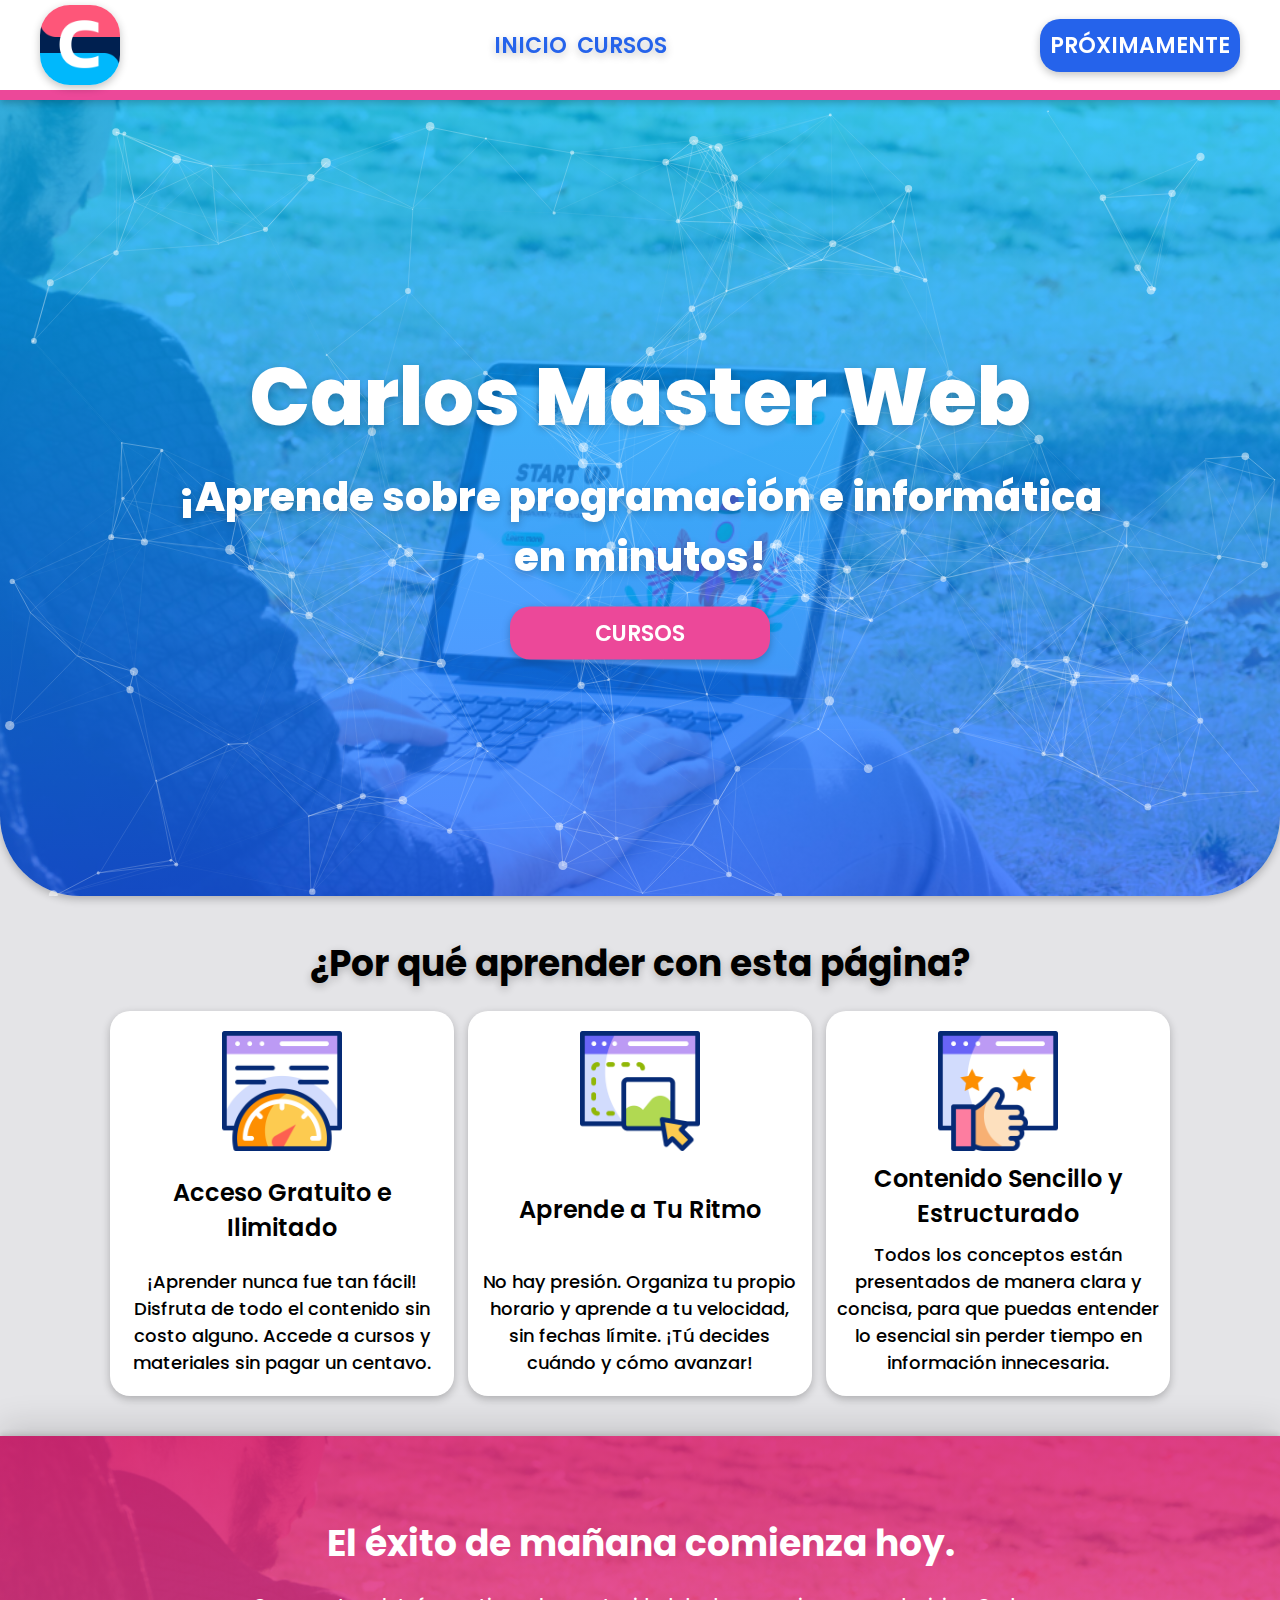
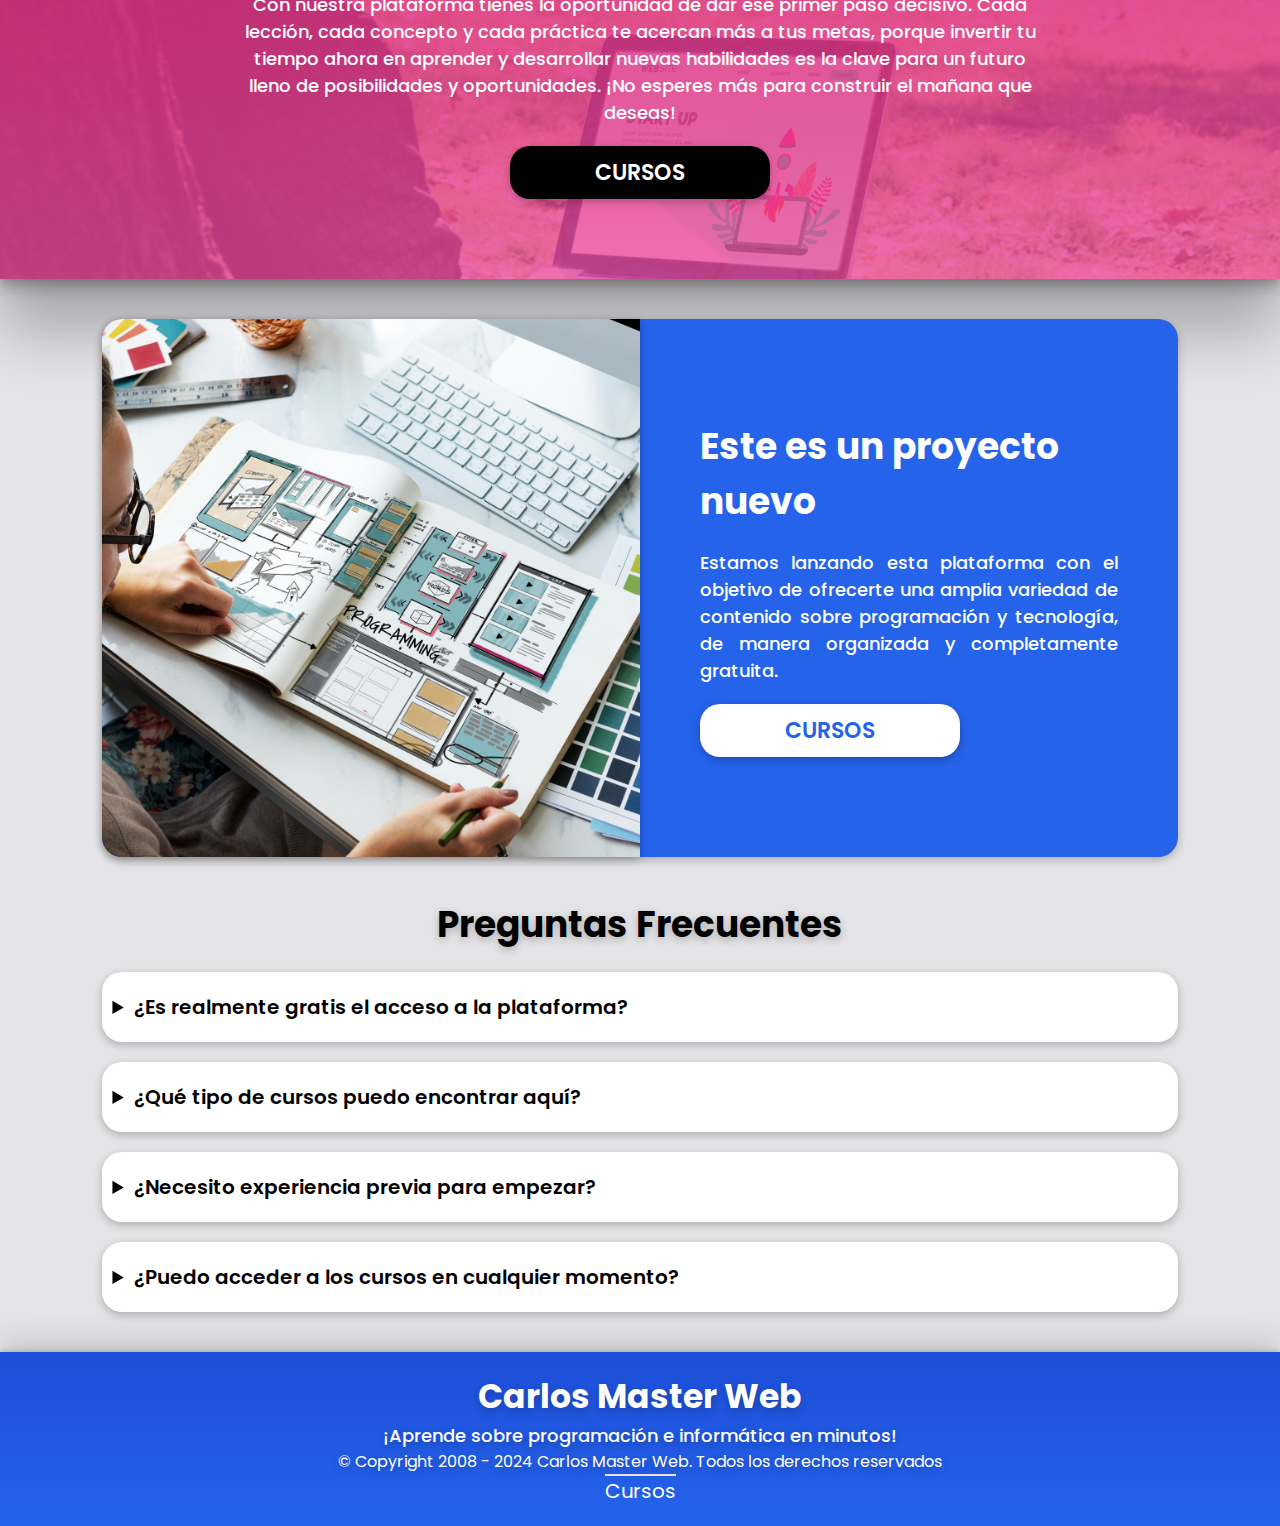
<file: index.html>
<!DOCTYPE html>
<html lang="es">
<head>
    <meta charset="UTF-8">
    <meta name="viewport" content="width=device-width, initial-scale=1.0">
    <title>Carlos Master Web | Una plataforma de aprendizaje</title>
    <meta name="description" content="¡Aprende sobre programación e informática en minutos!">
    <!-- responsive tag -->
    <meta http-equiv="x-ua-compatible" content="ie=edge">
    <meta name="keywords" content="Una plataforma de aprendizaje, Aprende sobre programación e informática en minutos">
    <meta name="author" content="Carlos Master Web">
    <!-- favicon -->
    <link rel="apple-touch-icon" href="./recursos/logotipo.png">
    <link rel="shortcut icon" type="image/x-icon" href="./recursos/logotipo.png">
    <link rel="shortcut icon" type="image/x-icon" href="./recursos/logotipo.png">
    <!-- Style CSS Default -->
    <link rel="stylesheet" href="https://cdn.jsdelivr.net/npm/bootstrap-icons@1.10.3/font/bootstrap-icons.css">
    <!-- Style CSS Custom -->
    <link rel="stylesheet" href="./styles/framework/reset.css">
    <link rel="stylesheet" href="./styles/index.css">
    <!-- Index -->
    <meta name="robots" content="index,follow">
    <meta name="googlebot" content="index,follow">
</head>
<body class="pagina" x-data="generalesFunciones()">

<header class="header">
    <nav class="menu menu__computer">
        <a href="index.html"><img src="./recursos/logotipo.png" alt="Carlos Master Web Logo" loading="lazy" class="menu__logo"></a>
        <div class="menu__enlaces">
            <a href="index.html" role="contentinfo">INICIO</a>
            <a href="cursos.html" role="contentinfo">CURSOS</a>
        </div>
        <a href="proximamente.html" role="button" class="menu__boton">PRÓXIMAMENTE</a>
    </nav>
    <nav class="menu menu__movil">
        <a href="index.html"><img src="./recursos/logotipo.png" alt="Carlos Master Web Logo" loading="lazy" class="menu__logo"></a>
        <button @click="activarMenu()" class="menu__evento"><i class="bi bi-list"></i></button>
        <div class="menu__enlaces" id="menu">
            <a href="index.html" role="contentinfo">INICIO</a>
            <a href="cursos.html" role="contentinfo">CURSOS</a>
            <a href="proximamente.html" role="button" class="menu__boton">PRÓXIMAMENTE</a>
        </div>
    </nav>
</header>

<section class="portada" id="particles-js">
    <div class="portada__contenedor">
        <h1>Carlos Master Web</h1>
        <h3>¡Aprende sobre programación e informática en minutos!</h3>
        <a href="cursos.html" role="button">CURSOS</a>
    </div>
</section>

<section class="tercera-columna">
    <h2>¿Por qué aprender con esta página?</h2>
    <div>
        <div>
            <img src="./recursos/caracteristica-1.png" alt="Carlos Master Web - Característica">
            <h6>Acceso Gratuito e Ilimitado</h6>
            <p>¡Aprender nunca fue tan fácil! Disfruta de todo el contenido sin costo alguno. Accede a cursos y materiales sin pagar un centavo.</p>
        </div>
        <div>
            <img src="./recursos/caracteristica-2.png" alt="Carlos Master Web - Característica">
            <h6>Aprende a Tu Ritmo</h6>
            <p>No hay presión. Organiza tu propio horario y aprende a tu velocidad, sin fechas límite. ¡Tú decides cuándo y cómo avanzar!</p>
        </div>
        <div>
            <img src="./recursos/caracteristica-3.png" alt="Carlos Master Web - Característica">
            <h6>Contenido Sencillo y Estructurado</h6>
            <p>Todos los conceptos están presentados de manera clara y concisa, para que puedas entender lo esencial sin perder tiempo en información innecesaria.</p>
        </div>
    </div>
</section>

<section class="texto-enriquecido">
    <div>
        <h2>El éxito de mañana comienza hoy.</h2>
        <div><p>Con nuestra plataforma tienes la oportunidad de dar ese primer paso decisivo. Cada lección, cada concepto y cada práctica te acercan más a tus metas, porque invertir tu tiempo ahora en aprender y desarrollar nuevas habilidades es la clave para un futuro lleno de posibilidades y oportunidades. ¡No esperes más para construir el mañana que deseas!</p></div>
        <a href="cursos.html" role="button">CURSOS</a>
    </div>
</section>

<section class="imagen-con-texto">
    <div class="imagen-con-texto__banner">
        <img src="./recursos/poster.jpg" alt="">
    </div>
    <div class="imagen-con-texto__info">
        <h2>Este es un proyecto nuevo</h2>
        <p>Estamos lanzando esta plataforma con el objetivo de ofrecerte una amplia variedad de contenido sobre programación y tecnología, de manera organizada y completamente gratuita.</p>
        <a href="cursos.html" role="button">CURSOS</a>
    </div>
</section>

<section class="contenido-colapsable">
    <h2>Preguntas Frecuentes</h2>
    <div>
        <details class="item-pregunta" name="pregunta">
            <summary>¿Es realmente gratis el acceso a la plataforma?</summary>
            <p>Sí, el acceso a todo el contenido es completamente gratuito. Queremos que cualquier persona pueda aprender programación sin barreras económicas.</p>
        </details>
        <details class="item-pregunta" name="pregunta">
            <summary>¿Qué tipo de cursos puedo encontrar aquí?</summary>
            <p>Ofrecemos cursos de programación para todos los niveles, desde principiantes hasta avanzados. Cubrimos temas como desarrollo web, bases de datos, lenguajes de programación populares y más.</p>
        </details>
        <details class="item-pregunta" name="pregunta">
            <summary>¿Necesito experiencia previa para empezar?</summary>
            <p>No, no se requiere experiencia previa. Nuestros cursos están diseñados para que puedas comenzar desde cero y avanzar a tu propio ritmo.</p>
        </details>
        <details class="item-pregunta" name="pregunta">
            <summary>¿Puedo acceder a los cursos en cualquier momento?</summary>
            <p>Sí, todos los cursos están disponibles en línea las 24 horas del día. Puedes estudiar cuando te resulte más conveniente.</p>
        </details>
    </div>    
</section>

<footer class="pie-de-pagina">
    <div>
        <h3>Carlos Master Web</h3>
        <p>¡Aprende sobre programación e informática en minutos!</p>
        <span>© Copyright 2008 - 2024 Carlos Master Web. Todos los derechos reservados</span>
        <div><a href="cursos.html">Cursos</a></div>
    </div>
</footer>

<script src="./scripts/particulas.min.js"></script>
<script src="./scripts/particulas-configuracion.js"></script>
<script src="./scripts/generales-funciones.js"></script>
<script src="./scripts/alpine.min.js"></script>

</body>
</html>
</file>
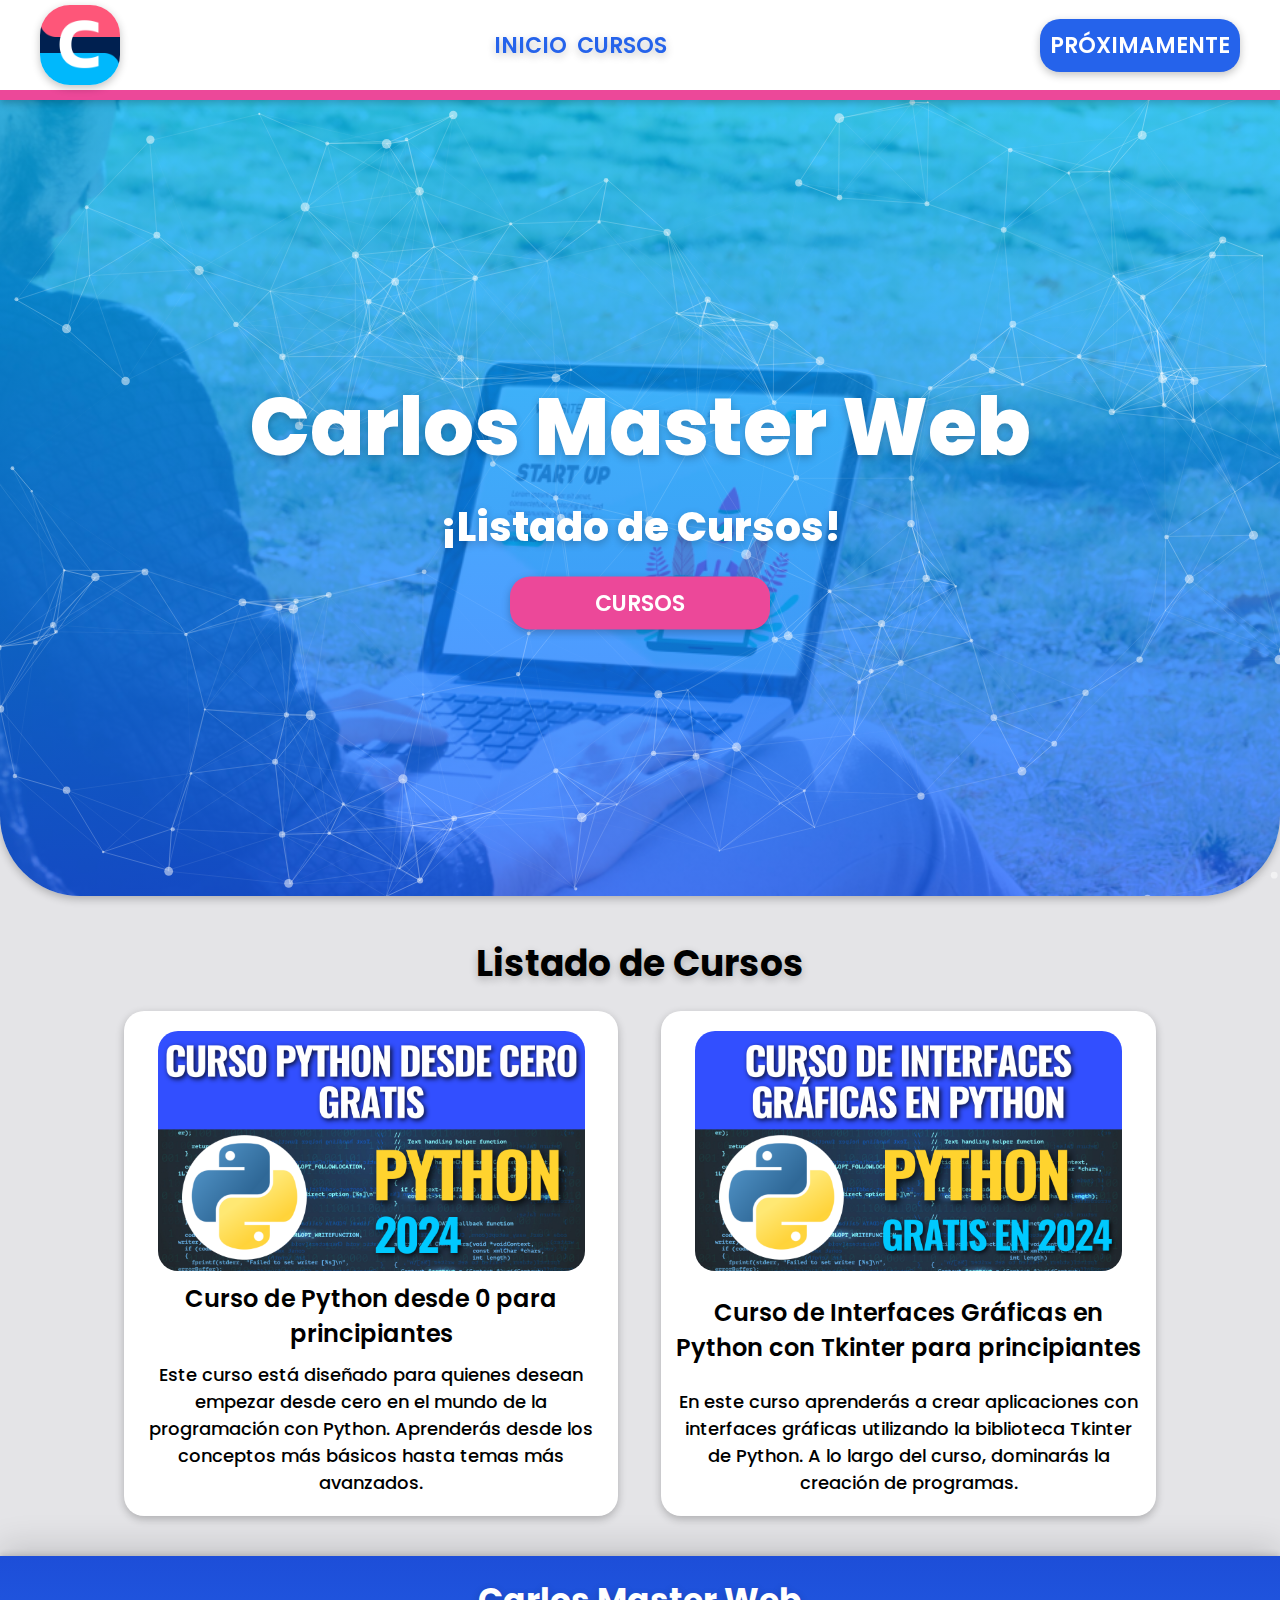
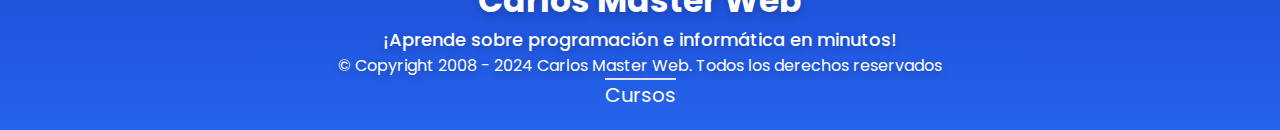
<file: cursos.html>
<!DOCTYPE html>
<html lang="es">
<head>
    <meta charset="UTF-8">
    <meta name="viewport" content="width=device-width, initial-scale=1.0">
    <title>Carlos Master Web | Una plataforma de aprendizaje</title>
    <meta name="description" content="¡Aprende sobre programación e informática en minutos!">
    <!-- responsive tag -->
    <meta http-equiv="x-ua-compatible" content="ie=edge">
    <meta name="keywords" content="Una plataforma de aprendizaje, Aprende sobre programación e informática en minutos">
    <meta name="author" content="Carlos Master Web">
    <!-- favicon -->
    <link rel="apple-touch-icon" href="./recursos/logotipo.png">
    <link rel="shortcut icon" type="image/x-icon" href="./recursos/logotipo.png">
    <link rel="shortcut icon" type="image/x-icon" href="./recursos/logotipo.png">
    <!-- Style CSS Default -->
    <link rel="stylesheet" href="https://cdn.jsdelivr.net/npm/bootstrap-icons@1.10.3/font/bootstrap-icons.css">
    <!-- Style CSS Custom -->
    <link rel="stylesheet" href="./styles/framework/reset.css">
    <link rel="stylesheet" href="./styles/cursos.css">
    <!-- Index -->
    <meta name="robots" content="index,follow">
    <meta name="googlebot" content="index,follow">
</head>
<body class="pagina" x-data="generalesFunciones()">

<header class="header">
    <nav class="menu menu__computer">
        <a href="index.html"><img src="./recursos/logotipo.png" alt="Carlos Master Web Logo" loading="lazy" class="menu__logo"></a>
        <div class="menu__enlaces">
            <a href="index.html" role="contentinfo">INICIO</a>
            <a href="cursos.html" role="contentinfo">CURSOS</a>
        </div>
        <a href="proximamente.html" role="button" class="menu__boton">PRÓXIMAMENTE</a>
    </nav>
    <nav class="menu menu__movil">
        <a href="index.html"><img src="./recursos/logotipo.png" alt="Carlos Master Web Logo" loading="lazy" class="menu__logo"></a>
        <button @click="activarMenu()" class="menu__evento"><i class="bi bi-list"></i></button>
        <div class="menu__enlaces" id="menu">
            <a href="index.html" role="contentinfo">INICIO</a>
            <a href="cursos.html" role="contentinfo">CURSOS</a>
            <a href="proximamente.html" role="button" class="menu__boton">PRÓXIMAMENTE</a>
        </div>
    </nav>
</header>

<section class="portada" id="particles-js">
    <div class="portada__contenedor">
        <h1>Carlos Master Web</h1>
        <h3>¡Listado de Cursos!</h3>
        <a href="cursos.html" role="button">CURSOS</a>
    </div>
</section>

<section class="cursos-columna" x-data="cursoFunciones()">
    <h2>Listado de Cursos</h2>
    <div>
    <template x-for="curso in cursos">
        <a :href="`curso.html?curso=${curso.ruta_curso}`">
            <img :src="curso.ruta_portada_curso" alt="Carlos Master Web - Característica">
            <h6 x-text="curso.nombre_curso"></h6>
            <p x-text="curso.descripcion_curso"></p>
        </a>
    </template>
    </div>
</section>

<footer class="pie-de-pagina">
    <div>
        <h3>Carlos Master Web</h3>
        <p>¡Aprende sobre programación e informática en minutos!</p>
        <span>© Copyright 2008 - 2024 Carlos Master Web. Todos los derechos reservados</span>
        <div><a href="cursos.html">Cursos</a></div>
    </div>
</footer>

<script src="./scripts/curso-funciones.js"></script>
<script src="./scripts/particulas.min.js"></script>
<script src="./scripts/particulas-configuracion.js"></script>
<script src="./scripts/generales-funciones.js"></script>
<script src="./scripts/alpine.min.js"></script>

</body>
</html>
</file>
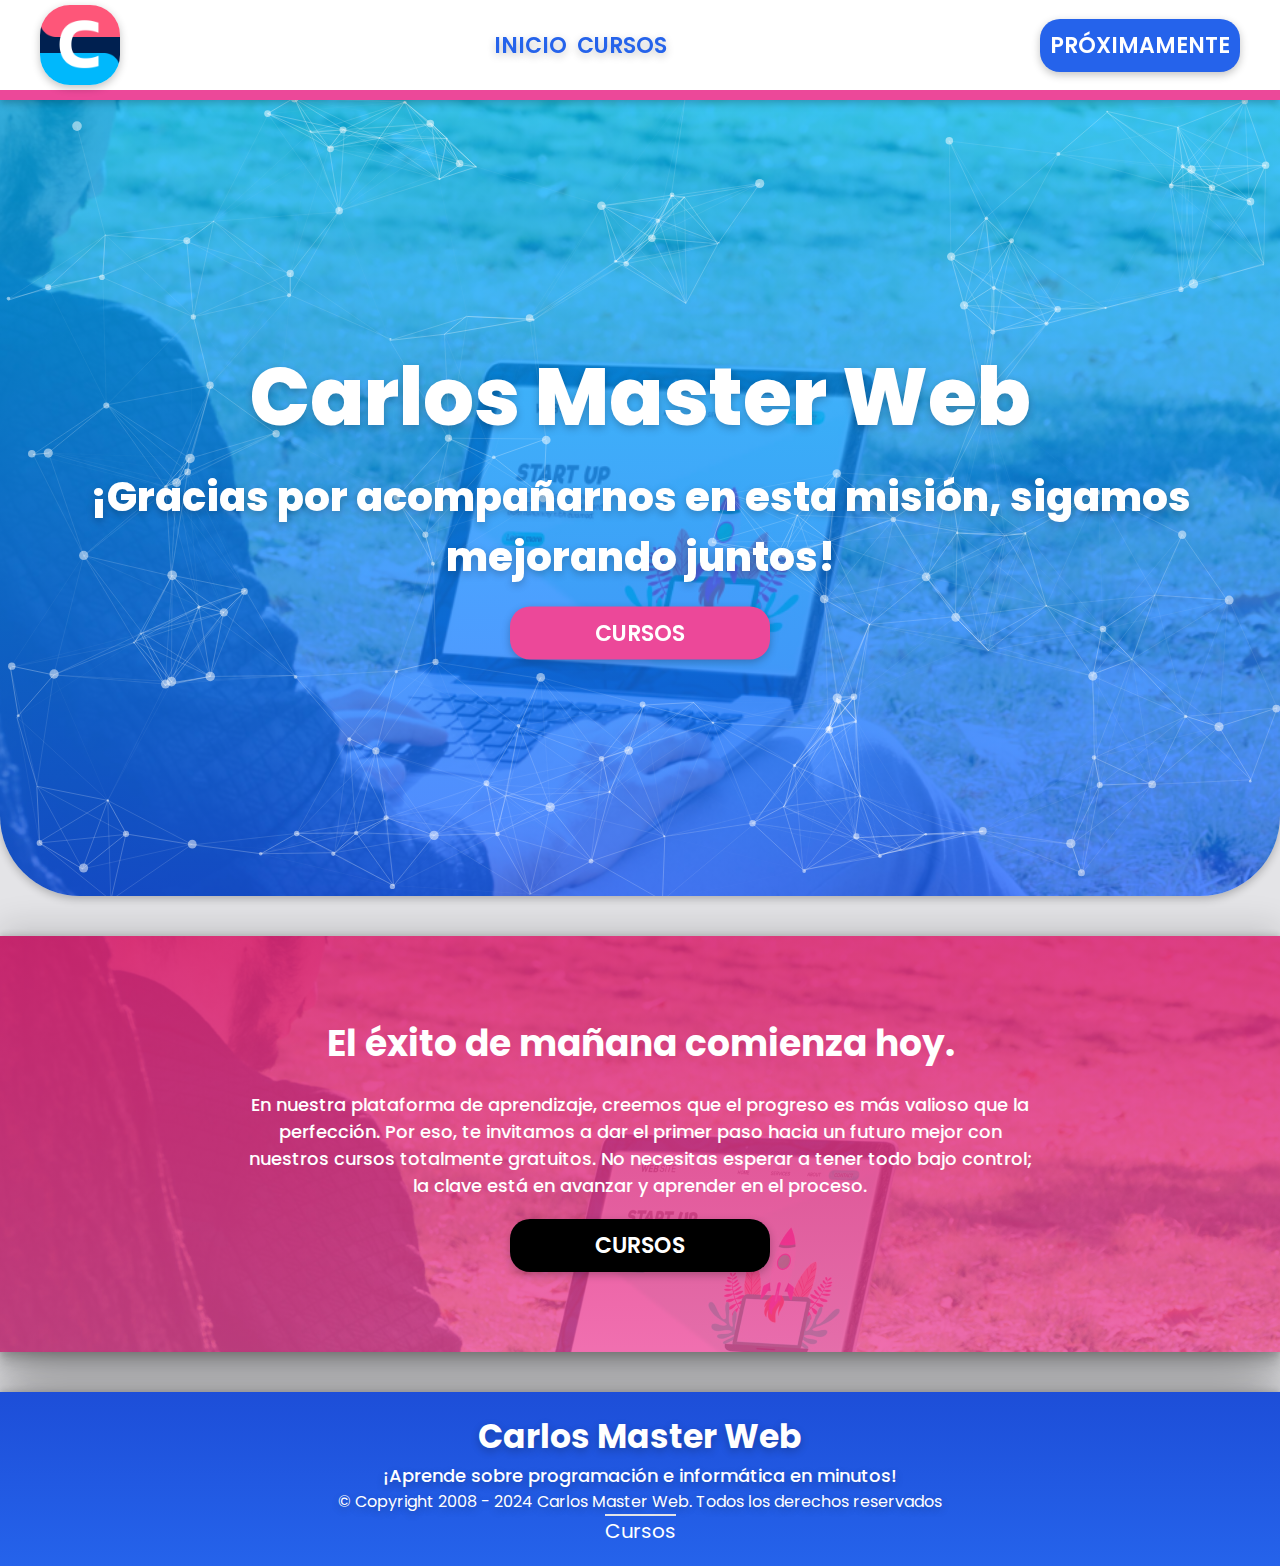
<file: proximamente.html>
<!DOCTYPE html>
<html lang="es">
<head>
    <meta charset="UTF-8">
    <meta name="viewport" content="width=device-width, initial-scale=1.0">
    <title>Carlos Master Web | Una plataforma de aprendizaje</title>
    <meta name="description" content="¡Aprende sobre programación e informática en minutos!">
    <!-- responsive tag -->
    <meta http-equiv="x-ua-compatible" content="ie=edge">
    <meta name="keywords" content="Una plataforma de aprendizaje, Aprende sobre programación e informática en minutos">
    <meta name="author" content="Carlos Master Web">
    <!-- favicon -->
    <link rel="apple-touch-icon" href="./recursos/logotipo.png">
    <link rel="shortcut icon" type="image/x-icon" href="./recursos/logotipo.png">
    <link rel="shortcut icon" type="image/x-icon" href="./recursos/logotipo.png">
    <!-- Style CSS Default -->
    <link rel="stylesheet" href="https://cdn.jsdelivr.net/npm/bootstrap-icons@1.10.3/font/bootstrap-icons.css">
    <!-- Style CSS Custom -->
    <link rel="stylesheet" href="./styles/framework/reset.css">
    <link rel="stylesheet" href="./styles/proximamente.css">
    <!-- Index -->
    <meta name="robots" content="index,follow">
    <meta name="googlebot" content="index,follow">
</head>
<body class="pagina" x-data="generalesFunciones()">

<header class="header">
    <nav class="menu menu__computer">
        <a href="index.html"><img src="./recursos/logotipo.png" alt="Carlos Master Web Logo" loading="lazy" class="menu__logo"></a>
        <div class="menu__enlaces">
            <a href="index.html" role="contentinfo">INICIO</a>
            <a href="cursos.html" role="contentinfo">CURSOS</a>
        </div>
        <a href="proximamente.html" role="button" class="menu__boton">PRÓXIMAMENTE</a>
    </nav>
    <nav class="menu menu__movil">
        <a href="index.html"><img src="./recursos/logotipo.png" alt="Carlos Master Web Logo" loading="lazy" class="menu__logo"></a>
        <button @click="activarMenu()" class="menu__evento"><i class="bi bi-list"></i></button>
        <div class="menu__enlaces" id="menu">
            <a href="index.html" role="contentinfo">INICIO</a>
            <a href="cursos.html" role="contentinfo">CURSOS</a>
            <a href="proximamente.html" role="button" class="menu__boton">PRÓXIMAMENTE</a>
        </div>
    </nav>
</header>

<section class="portada" id="particles-js">
    <div class="portada__contenedor">
        <h1>Carlos Master Web</h1>
        <h3>¡Gracias por acompañarnos en esta misión, sigamos mejorando juntos!</h3>
        <a href="cursos.html" role="button">CURSOS</a>
    </div>
</section>

<section class="texto-enriquecido">
    <div>
        <h2>El éxito de mañana comienza hoy.</h2>
        <div><p>En nuestra plataforma de aprendizaje, creemos que el progreso es más valioso que la perfección. Por eso, te invitamos a dar el primer paso hacia un futuro mejor con nuestros cursos totalmente gratuitos. No necesitas esperar a tener todo bajo control; la clave está en avanzar y aprender en el proceso.</p></div>
        <a href="cursos.html" role="button">CURSOS</a>
    </div>
</section>

<footer class="pie-de-pagina">
    <div>
        <h3>Carlos Master Web</h3>
        <p>¡Aprende sobre programación e informática en minutos!</p>
        <span>© Copyright 2008 - 2024 Carlos Master Web. Todos los derechos reservados</span>
        <div><a href="cursos.html">Cursos</a></div>
    </div>
</footer>

<script src="./scripts/particulas.min.js"></script>
<script src="./scripts/particulas-configuracion.js"></script>
<script src="./scripts/generales-funciones.js"></script>
<script src="./scripts/alpine.min.js"></script>

</body>
</html>
</file>
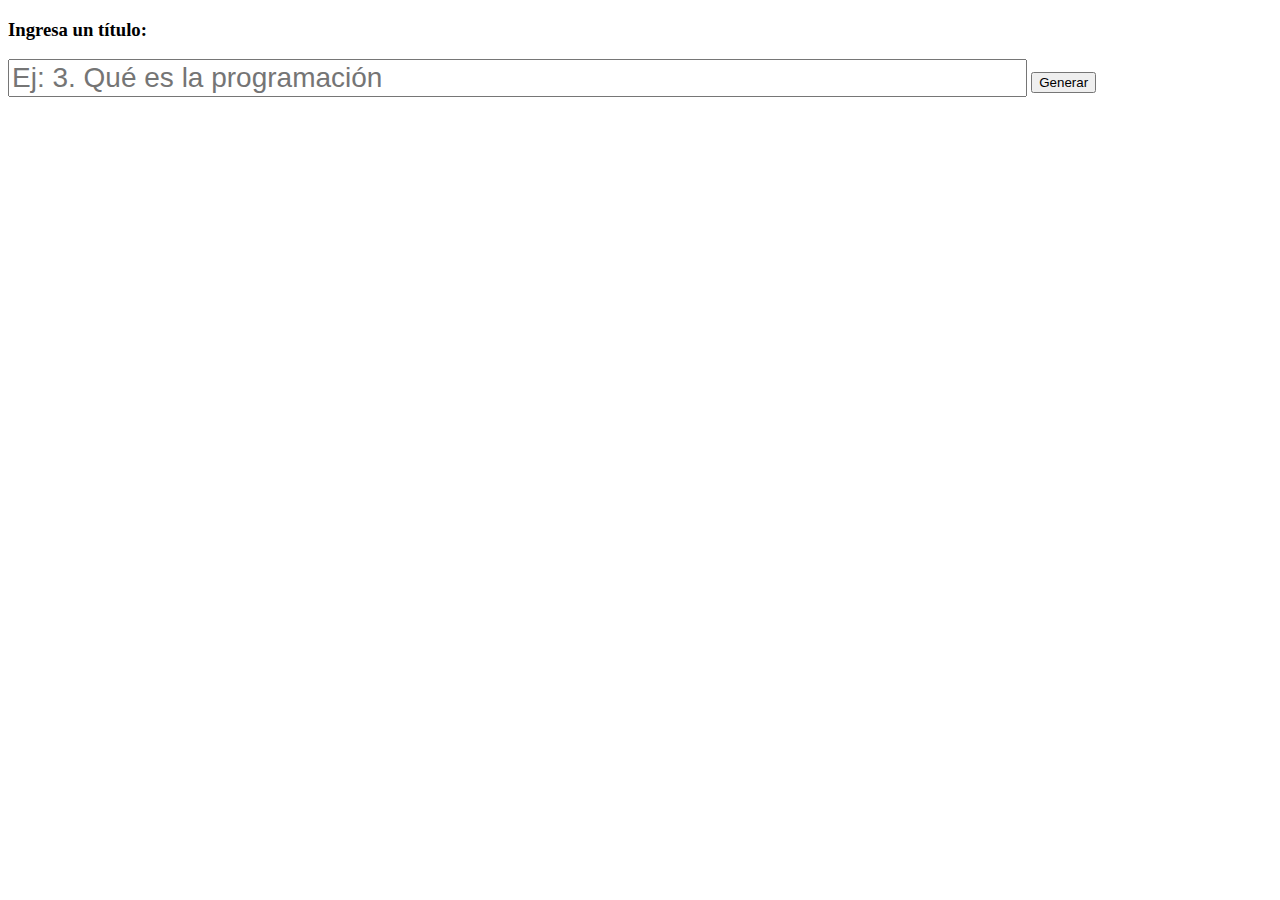
<file: prueba.html>
<!DOCTYPE html>
<html lang="en">
<head>
    <meta charset="UTF-8">
    <meta name="viewport" content="width=device-width, initial-scale=1.0">
    <title>Generar Datos</title>
</head>
<body>

    <h3>Ingresa un título:</h3>
    <input type="text" id="tituloInput" placeholder="Ej: 3. Qué es la programación">
    <button onclick="procesar()">Generar</button>

    <script>
        function generarDatos(titulo) {
            // Obtener número
            const numero = titulo.match(/^\d+/)?.[0] || "0";
            const numeroDosDigitos = numero.padStart(2, "0");

            // Quitar "X. " del inicio
            let limpio = titulo.replace(/^\d+\.\s*/, "");

            // Normalizar texto (quitar acentos)
            limpio = limpio.normalize("NFD").replace(/[\u0300-\u036f]/g, "");

            // Crear ruta
            const ruta = limpio
                .toLowerCase()
                .replace(/[^a-z0-9\s-]/g, "")
                .trim()
                .replace(/\s+/g, "-");

            // PDF
            const pdf = `${numeroDosDigitos}-${ruta}.pdf`;

            return { ruta, pdf };
        }

        function procesar() {
            const titulo = document.getElementById("tituloInput").value;
            const resultado = generarDatos(titulo);
            console.log(resultado);
        }
    </script>

    <style>
        #tituloInput {
            width: 80%;
            font-size: 28px;
        }
    </style>

</body>
</html>
</file>
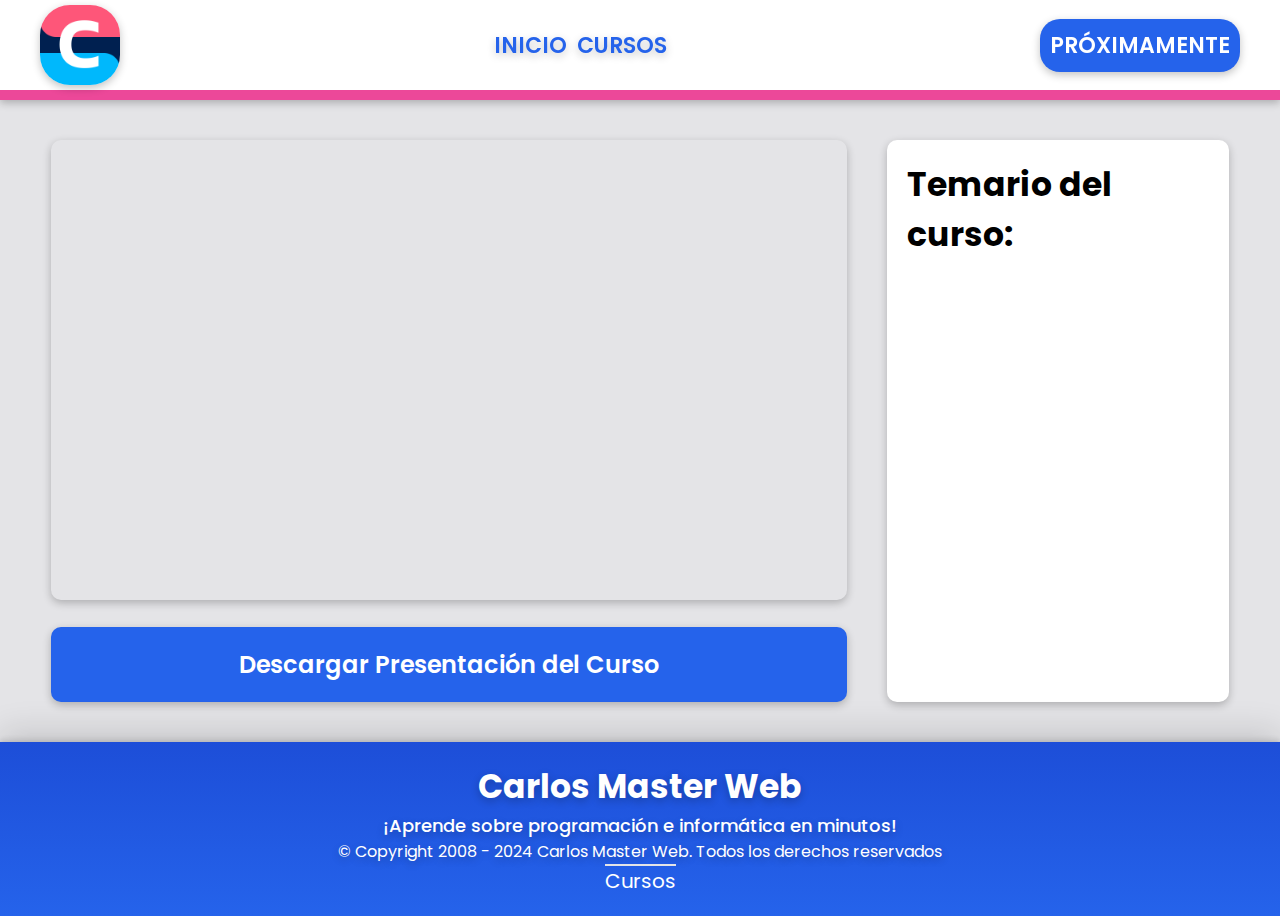
<file: video.html>
<!DOCTYPE html>
<html lang="es">
<head>
    <meta charset="UTF-8">
    <meta name="viewport" content="width=device-width, initial-scale=1.0">
    <title>Carlos Master Web | Una plataforma de aprendizaje</title>
    <meta name="description" content="¡Aprende sobre programación e informática en minutos!">
    <!-- responsive tag -->
    <meta http-equiv="x-ua-compatible" content="ie=edge">
    <meta name="keywords" content="Una plataforma de aprendizaje, Aprende sobre programación e informática en minutos">
    <meta name="author" content="Carlos Master Web">
    <!-- favicon -->
    <link rel="apple-touch-icon" href="./recursos/logotipo.png">
    <link rel="shortcut icon" type="image/x-icon" href="./recursos/logotipo.png">
    <link rel="shortcut icon" type="image/x-icon" href="./recursos/logotipo.png">
    <!-- Style CSS Default -->
    <link rel="stylesheet" href="https://cdn.jsdelivr.net/npm/bootstrap-icons@1.10.3/font/bootstrap-icons.css">
    <!-- Style CSS Custom -->
    <link rel="stylesheet" href="./styles/framework/reset.css">
    <link rel="stylesheet" href="./styles/video.css">
    <!-- Index -->
    <meta name="robots" content="index,follow">
    <meta name="googlebot" content="index,follow">
</head>
<body class="pagina" x-data="cursoFunciones()" x-init="obtenerCursoyTema()">

<header class="header" x-data="generalesFunciones()">
    <nav class="menu menu__computer">
        <a href="index.html"><img src="./recursos/logotipo.png" alt="Carlos Master Web Logo" loading="lazy" class="menu__logo"></a>
        <div class="menu__enlaces">
            <a href="index.html" role="contentinfo">INICIO</a>
            <a href="cursos.html" role="contentinfo">CURSOS</a>
        </div>
        <a href="proximamente.html" role="button" class="menu__boton">PRÓXIMAMENTE</a>
    </nav>
    <nav class="menu menu__movil">
        <a href="index.html"><img src="./recursos/logotipo.png" alt="Carlos Master Web Logo" loading="lazy" class="menu__logo"></a>
        <button @click="activarMenu()" class="menu__evento"><i class="bi bi-list"></i></button>
        <div class="menu__enlaces" id="menu">
            <a href="index.html" role="contentinfo">INICIO</a>
            <a href="cursos.html" role="contentinfo">CURSOS</a>
            <a href="proximamente.html" role="button" class="menu__boton">PRÓXIMAMENTE</a>
        </div>
    </nav>
</header>

<section class="screen-curso">
    <div class="screen-curso-contenido">
        <iframe :src="titulo.video" title="YouTube video player" frameborder="0" allow="accelerometer; autoplay; clipboard-write; encrypted-media; gyroscope; picture-in-picture; web-share" referrerpolicy="strict-origin-when-cross-origin" allowfullscreen></iframe>
        <a :href="titulo.ruta_presentacion_pdf" class="boton"><h6>Descargar Presentación del Curso</h6></a>
    </div>
    <div class="screen-curso-temario">
        <h3>Temario del curso:</h3>
        <template x-for="tema in curso.temario">
        <div>
            <h6 x-text="tema.seccion">Introducción:</h6>
            <template x-for="titulo in tema.temas">
            <a :href="`video.html?curso=${curso.ruta_curso}&titulo=${titulo.ruta_titulo}`" x-text="titulo.titulo"></a>
            </template>
        </div>
        </template>
    </div>
</section>

<footer class="pie-de-pagina">
    <div>
        <h3>Carlos Master Web</h3>
        <p>¡Aprende sobre programación e informática en minutos!</p>
        <span>© Copyright 2008 - 2024 Carlos Master Web. Todos los derechos reservados</span>
        <div><a href="cursos.html">Cursos</a></div>
    </div>
</footer>

<script src="./scripts/curso-funciones.js"></script>
<script src="./scripts/generales-funciones.js"></script>
<script src="./scripts/alpine.min.js"></script>

</body>
</html>
</file>
<file: styles/index.css>
@import url('page.css');
@import url('animaciones.css');

/* COMPONENTE */

.portada {
    background: linear-gradient(180deg, rgba(0, 184, 252, 0.75) 0%, rgba(25, 95, 255, 0.75) 100%), url('../recursos/banner-portada.jpg');
    background-position: center;
    background-repeat: no-repeat;
    background-size: cover;
    /*-------*/
    height: calc(100vh - 104px);
    border-radius: 0px 0px 80px 80px;
    box-shadow: rgba(0, 0, 0, 0.24) 0px 3px 8px;
    position: relative;
}

.portada__contenedor {
    position: absolute;
    top: 50%;
    left: 50%;
    transform: translate(-50%, -50%);
    text-align: center;
    min-width: 90%;
}

.portada__contenedor > h1 {
    font-size: 80px;
    font-weight: 800;
    color: var(--cuarto-color);
    text-shadow: rgba(0, 0, 0, 0.24) 0px 3px 8px;
}

.portada__contenedor > h3 {
    font-size: 40px;
    font-weight: 800;
    color: var(--cuarto-color);
    text-shadow: rgba(0, 0, 0, 0.24) 0px 3px 8px;
    padding: 10px 0px 20px;
}

.portada__contenedor > a {
    background: var(--tercer-color);
    color: var(--cuarto-color);
    border-radius: 20px;
    /*-------*/
    min-width: 260px;
}

.portada__contenedor > a:hover {
    background: var(--segundo-color);
    animation: wobble 1s infinite;
}

@media (max-width: 1024px) {

.portada__contenedor > h1 {
    font-size: 64px;
}

.portada__contenedor > h3 {
    font-size: 34px;
}

.portada__contenedor > a {
    min-width: 220px;
}

}

@media (max-width: 768px) {

.portada {
    border-radius: 0px 0px 60px 60px;
}

.portada__contenedor > h1 {
    font-size: 44px;
}

.portada__contenedor > h3 {
    font-size: 30px;
}

}

@media (max-width: 425px) {

.portada__contenedor > h1 {
    font-size: 40px;
}

.portada__contenedor > h3 {
    font-size: 26px;
}

.portada__contenedor > a {
    min-width: 200px;
}

}

/* COMPONENTE */

.tercera-columna {
    width: 84%;
    margin: 40px auto 0px auto;
    text-align: center;
}

.tercera-columna > h2 {
    text-shadow: rgba(0, 0, 0, 0.24) 0px 3px 8px;
}

.tercera-columna > div {
    display: flex;
    justify-content: space-between;
    flex-wrap: wrap;
}

.tercera-columna > div > div{
    box-shadow: rgba(0, 0, 0, 0.24) 0px 3px 8px;
    background: var(--cuarto-color);
    border-radius: 20px;
    /*-------*/
    margin: 20px auto 0px auto;
    padding: 20px 10px;
    width: 32%;
    /*-------*/
    display: flex;
    flex-direction: column;
    justify-content: space-between;
    align-items: center;
}

.tercera-columna > div > div > img {
    width: 60%;
    min-width: 80px;
    max-width: 120px;
}

.tercera-columna > div > div > h6 {
    padding: 10px 0px;
}

@media (max-width: 1024px) {

.tercera-columna {
    width: 92%;
}

}

@media (max-width: 768px) {
    
.tercera-columna > div > div{
    width: 46%;
}

}

@media (max-width: 425px) {

.tercera-columna > div > div{
    width: 100%;
}

}

/* COMPONENTE */

.texto-enriquecido {
    margin: 40px 0px 0px 0px;
    padding: 80px 0px;    
    background: linear-gradient(180deg, #db2778e2, #ec489ac8), url('../recursos/banner-portada.jpg');
    box-shadow: rgba(0, 0, 0, 0.25) 0px 54px 55px, rgba(0, 0, 0, 0.12) 0px -12px 30px, rgba(0, 0, 0, 0.12) 0px 4px 6px, rgba(0, 0, 0, 0.17) 0px 12px 13px, rgba(0, 0, 0, 0.09) 0px -3px 5px;
    text-align: center;
}

.texto-enriquecido > div {
    width: 84%;
    margin: 0px auto 0px auto;
}

.texto-enriquecido > div > h2{
    margin: 0px 0px 20px 0px;
    color: var(--cuarto-color);
}

.texto-enriquecido > div > div > p{
    margin: 0px 0px 20px 0px;
    max-width: 800px;
    display: inline-block;
    color: var(--cuarto-color);
}

.texto-enriquecido > div > a{
    background: var(--sexto-color);
    color: var(--cuarto-color);
    border-radius: 20px;
    /*-------*/
    min-width: 260px;
}

.texto-enriquecido > div > a:hover  {
    background: var(--cuarto-color);
    color: var(--sexto-color);
    animation: wobble 1s infinite;
}

@media (max-width: 1024px) {
    
.texto-enriquecido > div {
    width: 92%;
}

.texto-enriquecido > div > a{
    min-width: 220px;
}

}

/* COMPONENTE */

.imagen-con-texto {
    width: 84%;
    margin: 40px auto 0px auto;
    display: flex;
    border-radius: 20px;
    box-shadow: rgba(0, 0, 0, 0.24) 0px 3px 8px;
    background: var(--primer-color);
}

.imagen-con-texto > .imagen-con-texto__banner {
    width: 50%;
    border-radius: 20px 0px 0px 20px;
    box-shadow: rgba(0, 0, 0, 0.24) 0px 3px 8px;
    position: relative;
    overflow: hidden;
}

.imagen-con-texto > .imagen-con-texto__banner > img{
    position: absolute;
    width: 100%;
    height: 100%;
    object-fit: cover;
}

.imagen-con-texto > .imagen-con-texto__info {
    padding: 100px 60px;
    width: 50%;
}

.imagen-con-texto > .imagen-con-texto__info > h2{
    color: var(--cuarto-color);
}

.imagen-con-texto > .imagen-con-texto__info > p{
    margin: 20px 0px 20px 0px;
    color: var(--cuarto-color);
    text-align: justify;
}

.imagen-con-texto > .imagen-con-texto__info > a{
    background: var(--cuarto-color);
    color: var(--primer-color);
    border-radius: 20px;
    /*-------*/
    min-width: 260px;
}

.imagen-con-texto > .imagen-con-texto__info > a:hover  {
    background: var(--sexto-color);
    color: var(--cuarto-color);
    animation: wobble 1s infinite;
}

@media (max-width: 1024px) {
    
.imagen-con-texto {
    width: 92%;
}

.imagen-con-texto > .imagen-con-texto__info > a {
    min-width: 220px;
}

.imagen-con-texto > .imagen-con-texto__info {
    padding: 80px 40px;
}

}

/* MENOR O IGUAL A 768px */
@media (max-width: 768px) {
    
.imagen-con-texto {
    flex-direction: column;
    flex-wrap: wrap;
}

.imagen-con-texto > .imagen-con-texto__banner {
    width: 100%;
    border-radius: 20px 20px 0px 0px;
    height: 300px;
}

.imagen-con-texto > .imagen-con-texto__info {
    padding: 60px 20px;
    width: 100%;
}

}

/* COMPONENTE */

.contenido-colapsable {
    width: 84%;
    margin: 40px auto 0px auto;
    text-align: center;
}

.contenido-colapsable > h2 {
    text-shadow: rgba(0, 0, 0, 0.24) 0px 3px 8px;
}

.contenido-colapsable > div > details {
    background: white;
    box-shadow: rgba(0, 0, 0, 0.24) 0px 3px 8px;
    border-radius: 20px;
    text-align: justify;
    padding: 20px 10px;
    margin: 20px 0px auto;
}

@media (max-width: 1024px) {

.contenido-colapsable {
    width: 92%;
}

}
</file>
<file: styles/cursos.css>
@import url('page.css');
@import url('animaciones.css');

/* COMPONENTE */

.portada {
    background: linear-gradient(180deg, rgba(0, 184, 252, 0.75) 0%, rgba(25, 95, 255, 0.75) 100%), url('../recursos/banner-portada.jpg');
    background-position: center;
    background-repeat: no-repeat;
    background-size: cover;
    /*-------*/
    height: calc(100vh - 104px);
    border-radius: 0px 0px 80px 80px;
    box-shadow: rgba(0, 0, 0, 0.24) 0px 3px 8px;
    position: relative;
}

.portada__contenedor {
    position: absolute;
    top: 50%;
    left: 50%;
    transform: translate(-50%, -50%);
    text-align: center;
    min-width: 90%;
}

.portada__contenedor > h1 {
    font-size: 80px;
    font-weight: 800;
    color: var(--cuarto-color);
    text-shadow: rgba(0, 0, 0, 0.24) 0px 3px 8px;
}

.portada__contenedor > h3 {
    font-size: 40px;
    font-weight: 800;
    color: var(--cuarto-color);
    text-shadow: rgba(0, 0, 0, 0.24) 0px 3px 8px;
    padding: 10px 0px 20px;
}

.portada__contenedor > a {
    background: var(--tercer-color);
    color: var(--cuarto-color);
    border-radius: 20px;
    /*-------*/
    min-width: 260px;
}

.portada__contenedor > a:hover {
    background: var(--segundo-color);
    animation: wobble 1s infinite;
}

@media (max-width: 1024px) {

.portada__contenedor > h1 {
    font-size: 64px;
}

.portada__contenedor > h3 {
    font-size: 34px;
}

.portada__contenedor > a {
    min-width: 220px;
}

}

@media (max-width: 768px) {

.portada {
    border-radius: 0px 0px 60px 60px;
}

.portada__contenedor > h1 {
    font-size: 44px;
}

.portada__contenedor > h3 {
    font-size: 30px;
}

}

@media (max-width: 425px) {

.portada__contenedor > h1 {
    font-size: 40px;
}

.portada__contenedor > h3 {
    font-size: 26px;
}

.portada__contenedor > a {
    min-width: 200px;
}

}

/* COMPONENTE */

.cursos-columna {
    width: 84%;
    margin: 40px auto 0px auto;
    text-align: center;
}

.cursos-columna > h2 {
    text-shadow: rgba(0, 0, 0, 0.24) 0px 3px 8px;
}

.cursos-columna > div {
    display: flex;
    justify-content: space-between;
    flex-wrap: wrap;
}

.cursos-columna > div > a {
    box-shadow: rgba(0, 0, 0, 0.24) 0px 3px 8px;
    background: var(--cuarto-color);
    border-radius: 20px;
    /*-------*/
    margin: 20px auto 0px auto;
    padding: 20px 10px;
    width: 46%;
    /*-------*/
    display: flex;
    flex-direction: column;
    justify-content: space-between;
    align-items: center;
    color: var(--sexto-color);
}

.cursos-columna > div > a > img {
    width: 90%;
    min-width: 120px;
    max-width: 480px;
    border-radius: 20px;
}

.cursos-columna > div > a > h6 {
    padding: 10px 0px;
}

@media (max-width: 1024px) {

.cursos-columna {
    width: 92%;
}

}

@media (max-width: 768px) {
    
.cursos-columna > div > a {
    width: 100%;
}

}
</file>
<file: styles/proximamente.css>
@import url('page.css');
@import url('animaciones.css');

/* COMPONENTE */

.portada {
    background: linear-gradient(180deg, rgba(0, 184, 252, 0.75) 0%, rgba(25, 95, 255, 0.75) 100%), url('../recursos/banner-portada.jpg');
    background-position: center;
    background-repeat: no-repeat;
    background-size: cover;
    /*-------*/
    height: calc(100vh - 104px);
    border-radius: 0px 0px 80px 80px;
    box-shadow: rgba(0, 0, 0, 0.24) 0px 3px 8px;
    position: relative;
}

.portada__contenedor {
    position: absolute;
    top: 50%;
    left: 50%;
    transform: translate(-50%, -50%);
    text-align: center;
    min-width: 90%;
}

.portada__contenedor > h1 {
    font-size: 80px;
    font-weight: 800;
    color: var(--cuarto-color);
    text-shadow: rgba(0, 0, 0, 0.24) 0px 3px 8px;
}

.portada__contenedor > h3 {
    font-size: 40px;
    font-weight: 800;
    color: var(--cuarto-color);
    text-shadow: rgba(0, 0, 0, 0.24) 0px 3px 8px;
    padding: 10px 0px 20px;
}

.portada__contenedor > a {
    background: var(--tercer-color);
    color: var(--cuarto-color);
    border-radius: 20px;
    /*-------*/
    min-width: 260px;
}

.portada__contenedor > a:hover {
    background: var(--segundo-color);
    animation: wobble 1s infinite;
}

@media (max-width: 1024px) {

.portada__contenedor > h1 {
    font-size: 64px;
}

.portada__contenedor > h3 {
    font-size: 34px;
}

.portada__contenedor > a {
    min-width: 220px;
}

}

@media (max-width: 768px) {

.portada {
    border-radius: 0px 0px 60px 60px;
}

.portada__contenedor > h1 {
    font-size: 44px;
}

.portada__contenedor > h3 {
    font-size: 30px;
}

}

@media (max-width: 425px) {

.portada__contenedor > h1 {
    font-size: 40px;
}

.portada__contenedor > h3 {
    font-size: 26px;
}

.portada__contenedor > a {
    min-width: 200px;
}

}

/* COMPONENTE */

.texto-enriquecido {
    margin: 40px 0px 0px 0px;
    padding: 80px 0px;    
    background: linear-gradient(180deg, #db2778e2, #ec489ac8), url('../recursos/banner-portada.jpg');
    box-shadow: rgba(0, 0, 0, 0.25) 0px 54px 55px, rgba(0, 0, 0, 0.12) 0px -12px 30px, rgba(0, 0, 0, 0.12) 0px 4px 6px, rgba(0, 0, 0, 0.17) 0px 12px 13px, rgba(0, 0, 0, 0.09) 0px -3px 5px;
    text-align: center;
}

.texto-enriquecido > div {
    width: 84%;
    margin: 0px auto 0px auto;
}

.texto-enriquecido > div > h2{
    margin: 0px 0px 20px 0px;
    color: var(--cuarto-color);
}

.texto-enriquecido > div > div > p{
    margin: 0px 0px 20px 0px;
    max-width: 800px;
    display: inline-block;
    color: var(--cuarto-color);
}

.texto-enriquecido > div > a{
    background: var(--sexto-color);
    color: var(--cuarto-color);
    border-radius: 20px;
    /*-------*/
    min-width: 260px;
}

.texto-enriquecido > div > a:hover  {
    background: var(--cuarto-color);
    color: var(--sexto-color);
    animation: wobble 1s infinite;
}

@media (max-width: 1024px) {
    
.texto-enriquecido > div {
    width: 92%;
}

.texto-enriquecido > div > a{
    min-width: 220px;
}

}
</file>
<file: styles/video.css>
@import url('page.css');
@import url('animaciones.css');

/* COMPONENTE */

.screen-curso {
    display: flex;
    gap: 40px;
    width: 92%;
    margin: 40px auto 0px auto;
}

.screen-curso-contenido {
    width: 70%;
}

.screen-curso-contenido > iframe{
    width: 100%;
    height: 460px;
    box-shadow: rgba(0, 0, 0, 0.24) 0px 3px 8px;
    border-radius: 10px;
}

.screen-curso-contenido > .boton {
    background: var(--primer-color);
    box-shadow: rgba(0, 0, 0, 0.24) 0px 3px 8px;
    border-radius: 10px;
    padding: 20px;
    margin: 20px auto 0px auto;
    text-align: center;
    display: block;
}

.screen-curso-contenido > .boton > h6 {
    color: var(--cuarto-color);
}

.screen-curso-temario {
    width: 30%;
    background: var(--cuarto-color);
    padding: 20px;
    box-shadow: rgba(0, 0, 0, 0.24) 0px 3px 8px;
    border-radius: 10px;
}

.screen-curso-temario > div > h6 {
    color: var(--primer-color);
}

.screen-curso-temario > div > a {
    color: var(--sexto-color);
}

/* MENOR O IGUAL A 1200px */
@media (max-width: 1200px) {

.screen-curso-contenido > iframe{
    height: 380px;
}

}

/* MENOR O IGUAL A 1024px */
@media (max-width: 1024px) {

.screen-curso {
    gap: 20px;
}

.screen-curso-contenido > iframe{
    height: 340px;
}

}

/* MENOR O IGUAL A 900px */
@media (max-width: 900px) {

.screen-curso {
    flex-direction: column;
    gap: 40px;
}

.screen-curso-contenido {
    width: 100%;
}


.screen-curso-temario {
    width: 100%;
}

}
</file>
